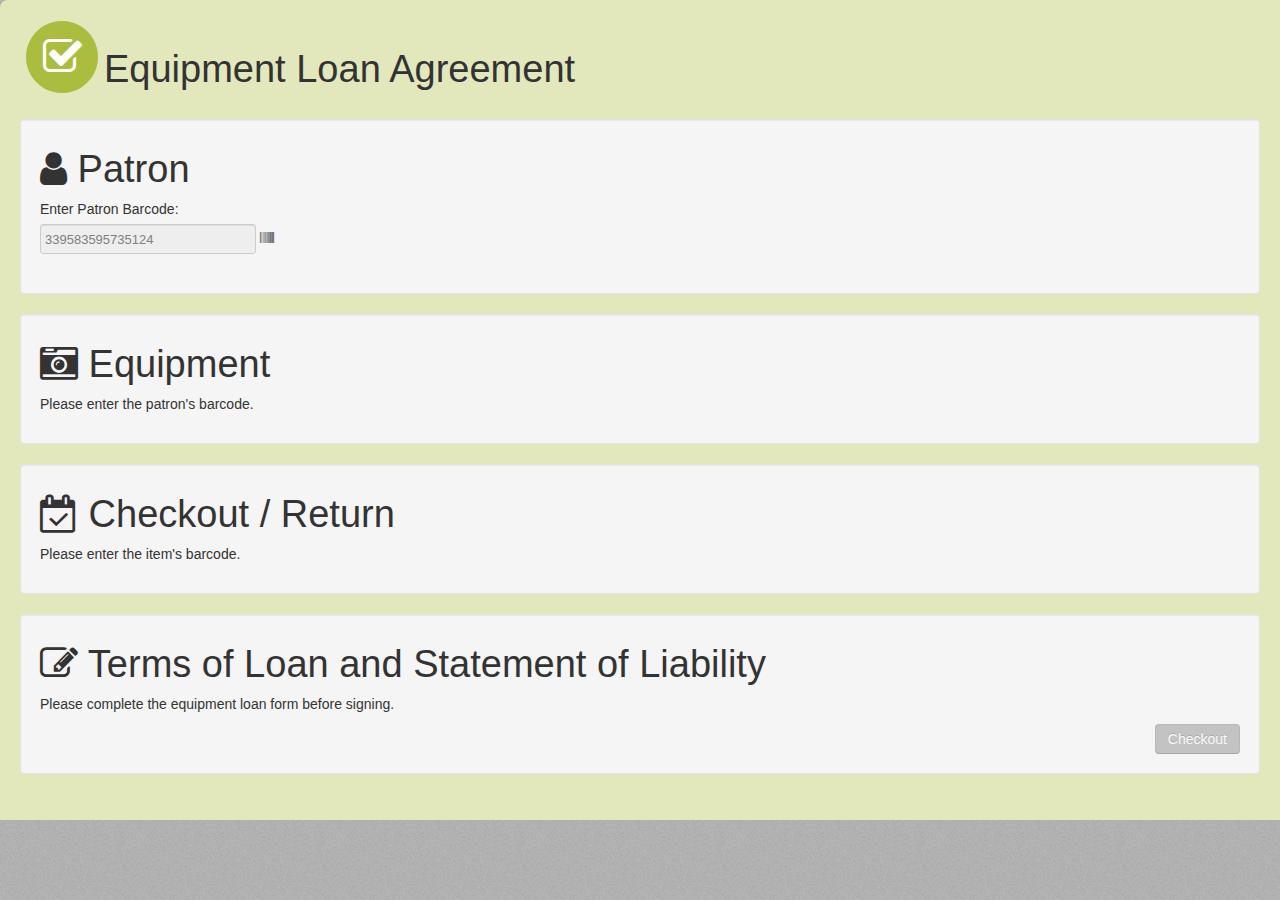
<file: src/main/resources/static/checkout.html>
<!DOCTYPE html>
<html lang="en">

<head>
	<meta charset="UTF-8" />
	<title>Equipment Loan Form | Checkout</title>
	<link rel="icon" href="favicon.png?v=1" type="image/png" />
	<link rel="stylesheet" href="assets/css/bootstrap.min.css" />
	<link rel="stylesheet" href="assets/css/uniform.min.css" />
	<link rel="stylesheet" href="assets/css/select2.min.css" />
	<link rel="stylesheet" href="assets/css/jquery-ui.min.css" />
	<link rel="stylesheet" href="assets/css/datepicker.min.css" />
	<link rel="stylesheet" href="assets/css/jquery.min.css" />
	<link rel="stylesheet" href="assets/css/unicorn.min.css" class="skin-color" />
	<link rel="stylesheet" href="https://maxcdn.bootstrapcdn.com/font-awesome/4.4.0/css/font-awesome.min.css">
	<link rel="stylesheet" href="assets/css/signature-pad.min.css" />
	<link rel="stylesheet" href="assets/css/checkout.css" />
	<script src="assets/js/jquery-1.8.3.js"></script>
	<script src="assets/js/jquery.blockUI.js"></script>
	<script src="assets/js/signature_pad.min.js"></script>
	<script src="assets/js/html2canvas.js"></script>
	<script src="assets/js/jspdf.debug.js"></script>
	<script src="assets/js/settings.js"></script>
	<script src="assets/js/checkout.js"></script>
</head>

<body>
	<div id="content">
		<div class="container-fluid">

			<!-- HEADER -->
			<div id="content-header">
				<span class="fa-stack fa-3x">
					<i class="fa fa-circle fa-stack-2x checkout-icon"></i>
					<i class="fa fa-check-square-o fa-stack-1x fa-inverse"></i>
				</span>
				<div class="form-header">
					<h3>Equipment Loan Agreement</h3>
				</div>
			</div>

			<!-- PATRON -->
			<div class="row-fluid">
				<div class="span12 well">
					<h3>
						<i class="fa fa-user"></i> Patron
					</h3>
					<form class="form-horizontal">
						<label id="patronbarcode">Enter Patron Barcode:</label>
						<input id="getName" type="text" required value="339583595735124" placeholder="339583595735124" disabled/>
						<i class="fa fa-barcode"></i>
					</form>
					<div id="patron-search-result" class="hide">
						<hr>
						<h5 id="fullName">Full Patron Name: N/A</h5>
						<h5 id="email">Patron Email: N/A</h5>
					</div>
				</div>
			</div>

			<!-- EQUIPMENT -->
			<div class="row-fluid">
				<div class="span12 well">
					<h3>
						<i class="fa fa-camera-retro"></i> Equipment
					</h3>
					<div id="equipment-notice">
						<p>Please enter the patron's barcode.</p>
					</div>
					<div id="equipment-search" class="hide">
						<form class="form-horizontal">
							<label id="technologybarcode">Enter Item Barcode:</label>
							<input id="itemCode" type="text" placeholder="765475420716" value="765475420716" required disabled/>
							<i class="fa fa-barcode"></i>
						</form>
					</div>
					<div id="equipment-search-result" class="hide">
						<hr>
						<h5 id="Item2">Item: N/A</h5>
						<h5 id="Item_Barcode2">Item Barcode: N/A</h5>
					</div>
					<div id="equipment-info" class="hide">
						<hr>
						<h5 id="Total_pieces2">Total Parts: N/A</h5>
						<h5 id="alert"></h5>
						<h5>Contents:</h5>
						<table class="table table-bordered">
							<thead>
								<tr>
									<th>Piece</th>
								</tr>
							</thead>
							<tbody id="modifyTable">
							</tbody>
						</table>
						<input type="button" id="deletebutton" class="pull-right btn btn-primary" value="Remove Piece" disabled/>
					</div>
				</div>
			</div>

			<!-- CHECKOUT / RETURN -->
			<div class="row-fluid">
				<div class="span12 well">
					<h3>
						<i class="fa fa-calendar-check-o"></i> Checkout / Return
					</h3>
					<div id="datetime-notice">
						<p>Please enter the item's barcode.</p>
					</div>
					<div id="datetime-input" class="row-fluid hide">
						<div class="span4">
							<label for="checkoutdate">Checkout Date and Time:</label>
							<div class="checkout-input">
								<input type="text" data-date-format="mm-dd-yyyy" value='today' id="checkoutdate" class="datepicker" disabled />
								<input type="time" value='03:14' id="checkouttime" disabled/>
							</div>
						</div>
						<div class="span4">
							<label for="returndate">Return Date and Time:</label>
							<div class="checkin-input">
								<input type="text" data-date-format="mm-dd-yyyy" value='sevenDay' id="returndate" class="datepicker" disabled />
								<input type="time" value='21:00' id="returntime" disabled/>
							</div>
						</div>
					</div>
				</div>
			</div>

			<!-- TERMS OF LOAN AND STATEMENT OF LIABILITY -->
			<div class="row-fluid">
				<div class="span12 well">
					<h3>
						<i class="fa fa-pencil-square-o"></i> Terms of Loan and Statement of Liability
					</h3>
					<div id="signature-notice">
						<p>Please complete the equipment loan form before signing.</p>						
					</div>
					<div id="signature-agreement" class="hide"></div>
					<div id="signature-panel" class="hide">
						<p>
							By signing below I acknowledge that I have read and accepted the terms of loan and statement of liability above. Borrower
							signature:
						</p>
						<div>
							<canvas id="signature-pad" width="500" height="100">
								<script>
									var canvas = document.querySelector("canvas");
									var signaturePad = new SignaturePad(canvas);
								</script>
							</canvas>
						</div>
						<h5>
							Date:
							<input type="text" id="sig-date" data-date-format="mm-dd-yyyy" value='today' class="datepicker" disabled/>
						</h5>
						<h5 id="staff">Staff Name: N/A</h5>
					</div>
					<input value="Checkout" type="submit" id="submit" class="pull-right btn btn-primary" disabled/>
				</div>
			</div>

			<!-- FOOTER -->
			<div id="footer" class="span12"> </div>
		</div>
	</div>
</body>

</html>
</file>
<file: src/main/resources/static/assets/css/checkout.css>
.highlight {
    background-color: #ffea00;
}
div.checker input {
    opacity: 100 !important;
}
#content-header {
    margin-bottom: 20px;
}
#content {
    background-color: #e2e8bc;
}
.checkout-icon {
    color: #aabd3f;
}
#content-header {
    position: relative;
}
.form-header {
    display: inline-block;
    position: absolute;
    bottom: 0px;
}
#deletebutton {
    display: inline;
}
.checkout-input {
    display: inline;
}
.checkin-input {
    display: inline;
}
#signature-pad {
    border:1px solid #000000;
}
#submit {
    display: inline;
}
</file>
<file: src/main/resources/static/assets/css/uniform.min.css>
div.button span,div.selector select,input.email,input.password,input.text,textarea.uniform{font-family:"Helvetica Neue",Helvetica,Arial,sans-serif;font-size:12px}div.uploader span.action,div.uploader span.filename{float:left;line-height:24px;height:24px;font-size:11px}div.selector span,div.uploader span.filename{overflow:hidden;text-overflow:ellipsis;white-space:nowrap}div.button,div.button span,div.checker span,div.radio span,div.selector,div.selector span,div.uploader,div.uploader span.action{background-image:url(../img/sprite.png);background-repeat:no-repeat;-webkit-font-smoothing:antialiased}.button,.button *,.checker,.checker *,.radio,.radio *,.selector,.selector *,.uploader,.uploader *{margin:0;padding:0}input.email,input.password,input.text,textarea.uniform{font-weight:400;padding:3px;color:#777;background:url(../img/bg-input.png) repeat-x;border-top:solid 1px #aaa;border-left:solid 1px #aaa;border-bottom:solid 1px #ccc;border-right:solid 1px #ccc;-webkit-border-radius:3px;-moz-border-radius:3px;border-radius:3px;outline:0}input.email:focus,input.password:focus,input.text:focus,textarea.uniform:focus{-webkit-box-shadow:0 0 4px rgba(0,0,0,.3);-moz-box-shadow:0 0 4px rgba(0,0,0,.3);box-shadow:0 0 4px rgba(0,0,0,.3);border-color:#999;background:url(../img/bg-input-focus.png) repeat-x}div.selector{background-position:-483px -130px;line-height:26px;height:26px}div.selector span{background-position:right 0;height:26px;line-height:26px}div.checker,div.checker input,div.checker span{height:19px;width:19px}div.selector select{top:0;left:0;min-width:190px}div.selector.active,div.selector:active{background-position:-483px -156px}div.selector.active span,div.selector:active span{background-position:right -26px}div.selector.focus,div.selector.hover,div.selector:hover{background-position:-483px -182px}div.selector.focus span,div.selector.hover span,div.selector:hover span{background-position:right -52px}div.selector.active:hover,div.selector.focus.active,div.selector.focus:active,div.selector:hover:active{background-position:-483px -208px}div.selector.active:hover span,div.selector.focus.active span,div.selector.focus:active span,div.selector:hover:active span{background-position:right -78px}div.selector.disabled{background-position:-483px -234px}div.selector.disabled span{background-position:right -104px}div.checker span{background-position:0 -260px}div.radio,div.radio input,div.radio span{height:18px;width:18px}div.checker.active span,div.checker:active span{background-position:-19px -260px}div.checker.focus span,div.checker:hover span{background-position:-38px -260px}div.checker.active:hover span,div.checker.focus.active span,div.checker.focus:active span,div.checker:active:hover span{background-position:-57px -260px}div.checker span.checked{background-position:-76px -260px}div.checker.active span.checked,div.checker:active span.checked{background-position:-95px -260px}div.checker.focus span.checked,div.checker:hover span.checked{background-position:-114px -260px}div.checker.active.focus span.checked,div.checker.active:hover span.checked,div.checker.focus:active span.checked,div.checker:hover:active span.checked{background-position:-133px -260px}div.checker.disabled span,div.checker.disabled.active span,div.checker.disabled:active span{background-position:-152px -260px}div.checker.disabled span.checked,div.checker.disabled.active span.checked,div.checker.disabled:active span.checked{background-position:-171px -260px}div.radio span{background-position:0 -279px}div.radio.active span,div.radio:active span{background-position:-18px -279px}div.radio.focus span,div.radio:hover span{background-position:-36px -279px}div.radio.active.focus span,div.radio.active:hover span,div.radio.focus:active span,div.radio:active:hover span{background-position:-54px -279px}div.radio span.checked{background-position:-72px -279px}div.radio.active span.checked,div.radio:active span.checked{background-position:-90px -279px}div.radio.focus span.checked,div.radio:hover span.checked{background-position:-108px -279px}div.radio.active:hover span.checked,div.radio.focus.active span.checked,div.radio.focus:active span.checked,div.radio:hover:active span.checked{background-position:-126px -279px}div.radio.disabled span,div.radio.disabled.active span,div.radio.disabled:active span{background-position:-144px -279px}div.radio.disabled span.checked,div.radio.disabled.active span.checked,div.radio.disabled:active span.checked{background-position:-162px -279px}div.uploader{background-position:0 -297px;height:28px}div.uploader span.action{background-position:right -409px;height:24px;line-height:24px}div.uploader span.filename{height:24px;margin:2px 0 2px 2px;line-height:24px}div.uploader.focus,div.uploader.hover,div.uploader:hover{background-position:0 -353px}div.uploader.focus span.action,div.uploader.hover span.action,div.uploader:hover span.action{background-position:right -437px}div.uploader.active span.action,div.uploader:active span.action{background-position:right -465px}div.uploader.focus.active span.action,div.uploader.focus:active span.action,div.uploader:focus.active span.action,div.uploader:focus:active span.action{background-position:right -493px}div.uploader.disabled{background-position:0 -325px}div.uploader.disabled span.action{background-position:right -381px}div.button{background-position:0 -523px;height:30px}div.button span{background-position:right -643px;margin-left:13px;height:22px;padding-top:8px;font-weight:700;letter-spacing:1px;text-transform:uppercase;padding-left:2px;padding-right:15px}div.button.focus,div.button.hover,div.button:focus,div.button:hover{background-position:0 -553px}div.button.focus span,div.button.hover span,div.button:focus span,div.button:hover span{background-position:right -673px}div.button.active,div.button:active{background-position:0 -583px}div.button.active span,div.button:active span{background-position:right -703px;color:#555}div.button.disabled,div.button:disabled{background-position:0 -613px}div.button.disabled span,div.button:disabled span{background-position:right -733px;color:#bbb;cursor:default}div.selector{width:190px;font-size:12px}div.selector span{padding:0 25px 0 2px;cursor:pointer;color:#666;width:158px;text-shadow:0 1px 0 #fff}div.selector.disabled span{color:#bbb}div.checker{margin-right:5px}div.uploader{width:190px}div.uploader span.action{width:85px;text-align:center;text-shadow:#fff 0 1px 0;background-color:#fff;font-weight:700}div.uploader span.filename{color:#777;width:82px;border-right:solid 1px #bbb}div.uploader.disabled span.action{color:#aaa}div.uploader.disabled span.filename{border-color:#ddd;color:#aaa}div.selector select,div.uploader input{opacity:0;filter:alpha(opacity:0);height:25px;border:none}.button,.checker,.radio,.selector,.uploader{display:-moz-inline-box;display:inline-block;vertical-align:middle;zoom:1}.checker input:focus,.radio input:focus,.selector select:focus,.uploader input:focus{outline:0}div.button a,div.button button,div.button input{position:absolute}div.button{cursor:pointer;position:relative}div.button span{display:-moz-inline-box;display:inline-block;line-height:1;text-align:center}div.selector{position:relative;padding-left:10px;overflow:hidden}div.selector span{display:block}div.selector select{position:absolute;background:0 0}div.checker,div.radio,div.uploader{position:relative}div.checker span{display:-moz-inline-box;display:inline-block;text-align:center}div.checker input{opacity:0;filter:alpha(opacity:0);display:inline-block;background:0 0}div.radio{margin-right:3px}div.radio span{display:-moz-inline-box;display:inline-block;text-align:center}div.radio input{opacity:0;filter:alpha(opacity:0);text-align:center;display:inline-block;background:0 0}div.uploader{overflow:hidden;cursor:default}div.uploader span.action{float:left;display:inline;padding:2px 0;overflow:hidden;cursor:pointer}div.uploader span.filename{padding:0 10px;float:left;display:block;cursor:default;position:relative}div.uploader input{width:190px;position:absolute;top:0;right:0;bottom:0;float:right;cursor:default}
</file>
<file: src/main/resources/static/assets/css/datepicker.min.css>
.datepicker,.datepicker td,.datepicker th{-webkit-border-radius:4px;-moz-border-radius:4px}.datepicker:after,.datepicker:before{content:'';display:inline-block;position:absolute}.datepicker{top:0;left:0;padding:4px;margin-top:1px;border-radius:4px}.datepicker:before{border-left:7px solid transparent;border-right:7px solid transparent;border-bottom:7px solid #ccc;border-bottom-color:rgba(0,0,0,.2);top:-7px;left:6px}.datepicker:after{border-left:6px solid transparent;border-right:6px solid transparent;border-bottom:6px solid #fff;top:-6px;left:7px}.datepicker>div{display:none}.datepicker table{width:100%;margin:0}.datepicker td,.datepicker th{text-align:center;width:20px;height:20px;border-radius:4px}.datepicker td.day:hover{background:#eee;cursor:pointer}.datepicker td.new,.datepicker td.old{color:#999}.datepicker td span.active,.datepicker td.active,.datepicker td.active:hover{filter:progid:DXImageTransform.Microsoft.gradient(enabled=false);color:#fff;text-shadow:0 -1px 0 rgba(0,0,0,.25)}.datepicker td.active,.datepicker td.active:hover{background-color:#006dcc;background-image:-moz-linear-gradient(top,#08c,#04c);background-image:-ms-linear-gradient(top,#08c,#04c);background-image:-webkit-gradient(linear,0 0,0 100%,from(#08c),to(#04c));background-image:-webkit-linear-gradient(top,#08c,#04c);background-image:-o-linear-gradient(top,#08c,#04c);background-image:linear-gradient(top,#08c,#04c);background-repeat:repeat-x;border-color:#04c #04c #002a80;border-color:rgba(0,0,0,.1) rgba(0,0,0,.1) rgba(0,0,0,.25)}.datepicker td.active.active,.datepicker td.active.disabled,.datepicker td.active:active,.datepicker td.active:hover,.datepicker td.active:hover.active,.datepicker td.active:hover.disabled,.datepicker td.active:hover:active,.datepicker td.active:hover:hover,.datepicker td.active:hover[disabled],.datepicker td.active[disabled]{background-color:#04c}.datepicker td.active.active,.datepicker td.active:active,.datepicker td.active:hover.active,.datepicker td.active:hover:active{background-color:#039\9}.datepicker td span{display:block;width:47px;height:54px;line-height:54px;float:left;margin:2px;cursor:pointer;-webkit-border-radius:4px;-moz-border-radius:4px;border-radius:4px}.datepicker td span:hover{background:#eee}.datepicker td span.active{background-color:#006dcc;background-image:-moz-linear-gradient(top,#08c,#04c);background-image:-ms-linear-gradient(top,#08c,#04c);background-image:-webkit-gradient(linear,0 0,0 100%,from(#08c),to(#04c));background-image:-webkit-linear-gradient(top,#08c,#04c);background-image:-o-linear-gradient(top,#08c,#04c);background-image:linear-gradient(top,#08c,#04c);background-repeat:repeat-x;border-color:#04c #04c #002a80;border-color:rgba(0,0,0,.1) rgba(0,0,0,.1) rgba(0,0,0,.25)}.datepicker td span.active.active,.datepicker td span.active.disabled,.datepicker td span.active:active,.datepicker td span.active:hover,.datepicker td span.active[disabled]{background-color:#04c}.datepicker td span.active.active,.datepicker td span.active:active{background-color:#039\9}.datepicker td span.old{color:#999}.datepicker th.switch{width:145px}.datepicker th.next,.datepicker th.prev{font-size:19.5px}.datepicker thead tr:first-child th{cursor:pointer}.datepicker thead tr:first-child th:hover{background:#eee}.input-append.date .add-on i,.input-prepend.date .add-on i{display:block;cursor:pointer;width:16px;height:16px}
</file>
<file: src/main/resources/static/assets/css/unicorn.min.css>
body{background-color:#2D335B}#header{box-shadow:0 1px 0 #0D0D1E;background-color:#292C3E;background-image:-webkit-gradient(linear,0 0,0 100%,from(#292C3E),to(#13152A));background-image:-webkit-linear-gradient(top,#292C3E 0,#13152A 100%);background-image:-moz-linear-gradient(top,#292C3E 0,#13152A 100%);background-image:-ms-linear-gradient(top,#292C3E 0,#13152A 100%);background-image:-o-linear-gradient(top,#292C3E 0,#13152A 100%);background-image:linear-gradient(top,#292C3E 0,#13152A 100%);border-bottom:1px solid #24233D}#search button,#search input[type=text]{background-color:#13152A}#search input[type=text]:focus{color:#777}#user-nav .btn-inverse{background-color:#33324B;background-image:-webkitgradient(linear,0 0,0 100%,from(#33324B),to(#0D0D1E));background-image:-webkit-linear-gradient(top,#33324B 0,#0D0D1E 100%);background-image:-moz-linear-gradient(top,#33324B 0,#0D0D1E 100%);background-image:-ms-linear-gradient(top,#33324B 0,#0D0D1E 100%);background-image:-o-linear-gradient(top,#33324B 0,#0D0D1E 100%);background-image:linear-gradient(top,#33324B 0,#0D0D1E 100%);border-top-color:#1F1E38}#user-nav .btn-inverse>a{color:#fff;color:rgba(255,255,255,.6)}#sidebar>ul{border-top:1px solid #262B49;border-bottom:1px solid #363E70}#sidebar>ul>li{border-top:1px solid #363E70;border-bottom:1px solid #262B49}#sidebar>ul>li.active{background-color:#272541;background-image:-webkit-gradient(linear,0 0,0 100%,from(#17162A),to(#272541));background-image:-webkit-linear-gradient(top,#17162A 0,#272541 100%);background-image:-moz-linear-gradient(top,#17162A 0,#272541 100%);background-image:-ms-linear-gradient(top,#17162A 0,#272541 100%);background-image:-o-linear-gradient(top,#17162A 0,#272541 100%);background-image:linear-gradient(top,#17162A 0,#272541 100%)}#sidebar>ul>li.open.submenu>a{border-bottom:1px solid #0D0D1E}#sidebar>ul>li.open.active.submenu>a{border-bottom:1px solid #24233D}#sidebar>ul>li>a>.label{background-color:#0D0D1E}#sidebar>ul>li>a:hover{background-color:#1F203B}#sidebar>ul ul{border-top:1px solid #24233D;background-color:#121323}#sidebar>ul ul li a{border-top:1px solid #18172F;border-bottom:1px solid #0D0D1E}#sidebar>ul ul li a:hover,#sidebar>ul ul li.active a{color:#CCC;background-color:#141528}.dropdown-menu .active a,.dropdown-menu .active a:hover,.dropdown-menu li a:hover{background-color:#272541;background-image:-webkit-gradient(linear,0 0,0 100%,from(#292C3E),to(#13152A));background-image:-webkit-linear-gradient(top,#292C3E 0,#13152A 100%);background-image:-moz-linear-gradient(top,#292C3E 0,#13152A 100%);background-image:-ms-linear-gradient(top,#292C3E 0,#13152A 100%);background-image:-o-linear-gradient(top,#292C3E 0,#13152A 100%);background-image:linear-gradient(top,#292C3E 0,#13152A 100%);filter:progid:DXImageTransform.Microsoft.gradient( startColorstr='#292C3E', endColorstr='#13152A', GradientType=0 );color:#eee}@media (max-width:480px){#sidebar>a{background-image:-webkit-gradient(linear,0 0,0 100%,from(#272541),to(#17162A));background-image:-webkit-linear-gradient(top,#272541 0,#17162A 100%);background-image:-moz-linear-gradient(top,#272541 0,#17162A 100%);background-image:-ms-linear-gradient(top,#272541 0,#17162A 100%);background-image:-o-linear-gradient(top,#272541 0,#17162A 100%);background-image:linear-gradient(top,#272541 0,#17162A 100%);border-bottom:1px solid #464471}#sidebar>ul{background-color:#18192D}}@media (min-width:481px) and (max-width:767px){#sidebar>ul ul:before{border-right:7px solid rgba(0,0,0,.2)}#sidebar>ul ul:after{border-right:6px solid #13152A}}
</file>
<file: src/main/resources/static/assets/css/signature-pad.min.css>
body{background:url([data-uri]) center center #b3b3b3;font-family:Helvetica,Sans-Serif;-moz-user-select:none;-webkit-user-select:none;-ms-user-select:none}.m-signature-pad{position:absolute;font-size:10px;width:700px;height:400px;top:50%;left:50%;margin-left:-350px;margin-top:-200px;border:1px solid #e8e8e8;background-color:#fff;box-shadow:0 1px 4px rgba(0,0,0,.27),0 0 40px rgba(0,0,0,.08) inset;border-radius:4px}.m-signature-pad:after,.m-signature-pad:before{position:absolute;z-index:-1;content:"";width:40%;height:10px;left:20px;bottom:10px;background:0 0;-webkit-transform:skew(-3deg) rotate(-3deg);-moz-transform:skew(-3deg) rotate(-3deg);-ms-transform:skew(-3deg) rotate(-3deg);-o-transform:skew(-3deg) rotate(-3deg);transform:skew(-3deg) rotate(-3deg);box-shadow:0 8px 12px rgba(0,0,0,.4)}.m-signature-pad:after{left:auto;right:20px;-webkit-transform:skew(3deg) rotate(3deg);-moz-transform:skew(3deg) rotate(3deg);-ms-transform:skew(3deg) rotate(3deg);-o-transform:skew(3deg) rotate(3deg);transform:skew(3deg) rotate(3deg)}.m-signature-pad--body{position:absolute;left:20px;right:20px;top:20px;bottom:60px;border:1px solid #f4f4f4}.m-signature-pad--body canvas{position:absolute;left:0;top:0;width:100%;height:100%;border-radius:4px;box-shadow:0 0 5px rgba(0,0,0,.02) inset}.m-signature-pad--footer{position:absolute;left:20px;right:20px;bottom:20px;height:40px}.m-signature-pad--footer .description{color:#C3C3C3;text-align:center;font-size:1.2em;margin-top:1.8em}.m-signature-pad--footer .button{position:absolute;bottom:0}.m-signature-pad--footer .button.clear{left:0}.m-signature-pad--footer .button.save{right:0}@media screen and (max-width:1024px){.m-signature-pad{top:0;left:0;right:0;bottom:0;width:auto;height:auto;min-width:250px;min-height:140px;margin:5%}#github{display:none}}@media screen and (min-device-width:768px) and (max-device-width:1024px){.m-signature-pad{margin:10%}}@media screen and (max-height:320px){.m-signature-pad--body{left:0;right:0;top:0;bottom:32px}.m-signature-pad--footer{left:20px;right:20px;bottom:4px;height:28px}.m-signature-pad--footer .description{font-size:1em;margin-top:1em}}
</file>
